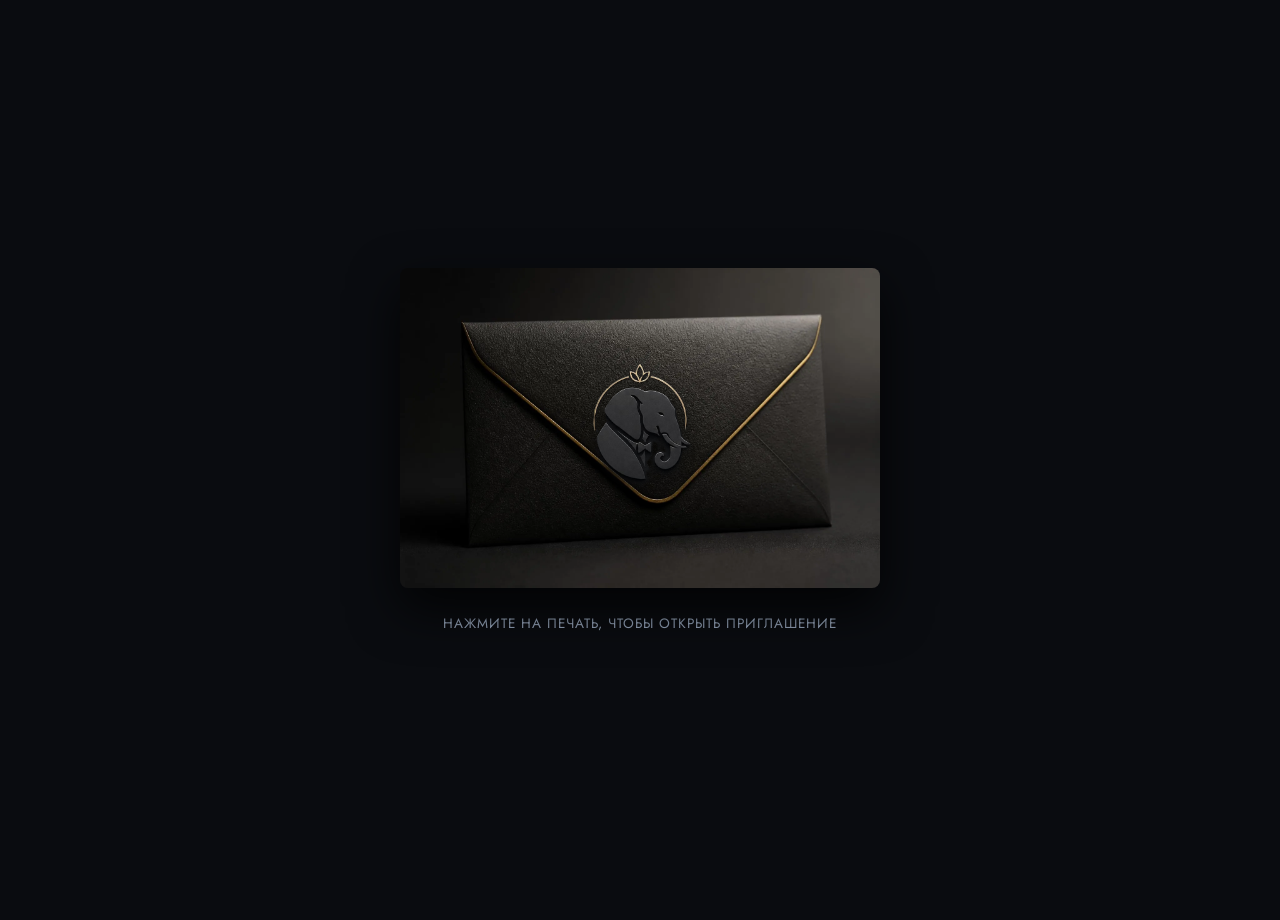
<file: index.html>
<!DOCTYPE html>
<html lang="ru">
<head>
    <meta charset="UTF-8">
    <meta name="viewport" content="width=device-width, initial-scale=1.0">
    <title>Довольный Слон | Интерактивные Приглашения & Шоу</title>
    
    <!-- Подключаем стили из корня -->
    <link rel="stylesheet" href="css/styles.css">
    
    <!-- Предзагрузка ключевых картинок для скорости -->
    <link rel="preload" href="assets/images/envelope-bg.webp" as="image">
    <link rel="preload" href="assets/images/seal-stamp.png" as="image">

    <!-- Шрифты -->
    <link rel="preconnect" href="https://fonts.googleapis.com">
    <link rel="preconnect" href="https://fonts.gstatic.com" crossorigin>
    <link href="https://fonts.googleapis.com/css2?family=Jost:wght@300;400;500;600&family=Prata&display=swap" rel="stylesheet">
</head>
<body>

    <!-- ЭКРАН 1: Приглашение (Конверт с печатью) -->
    <section id="welcome-screen" class="welcome-screen">
        <div class="envelope-wrapper">
            <img src="assets/images/envelope-bg.webp" alt="Конверт" class="envelope-bg">
            <button id="seal-button" class="seal-button" aria-label="Вскрыть печать">
                <img src="assets/images/seal-stamp.png" alt="Печать Довольный Слон" class="seal-stamp">
            </button>
        </div>
        <p class="welcome-hint">Нажмите на печать, чтобы открыть приглашение</p>
    </section>

    <!-- ЭКРАН 2: Главный хаб -->
    <main id="main-hub" class="main-hub hidden">
        
        <header class="site-header">
            <div class="logo">
                <img src="assets/images/seal-stamp.png" alt="Логотип" class="header-logo">
                <span class="brand-title">ДОВОЛЬНЫЙ СЛОН</span>
            </div>
            <nav class="nav-links">
                <a href="#invitations-catalog">Шаблоны</a>
                <a href="#showcase">Аудио-витрина</a>
                <a href="#about">О нас</a>
                <a href="#reviews">Отзывы</a>
                <a href="#how-it-works">Этапы работы</a>
                <a href="#contacts" class="btn-gold">Связаться</a>
            </nav>
        </header>

        <!-- ЕДИНАЯ ПАНЕЛЬ ГЛОБАЛЬНОГО ПЛЕЕРА -->
        <div id="global-player-bar" class="global-player-bar">
            <div class="player-info">
                <span class="playing-icon">🎵</span>
                <span id="player-track-title">Приветствие: Довольный Слон</span>
            </div>
            <div class="player-controls">
                <button id="global-toggle-btn" class="ctrl-btn">⏸ Пауза</button>
                <div class="volume-box">
                    <span class="vol-icon">🔊</span>
                    <input type="range" id="global-volume" min="0" max="1" step="0.05" value="0.8">
                </div>
            </div>
        </div>

        <!-- Герой-блок -->
        <section class="hero-section">
            <h1 class="hero-title">Интерактивные Приглашения & События</h1>
            <p class="hero-subtitle">Создаем стильные веб-приглашения с музыкой, таймингом и дресс-кодом для уникальных мероприятий</p>
        </section>

        <!-- РАЗДЕЛ: ПРЕИМУЩЕСТВА -->
        <section id="benefits" class="benefits-section">
            <h2 class="section-title">Магия Веб-Приглашений</h2>
            <p class="catalog-subtitle">Почему цифровой формат — это новый стандарт премиальных событий</p>
            
            <div class="benefits-grid">
                <div class="benefit-card">
                    <div class="benefit-icon">✨</div>
                    <h3>Wow-эффект</h3>
                    <p>Анимированная печать, любимая музыка и персональный дизайн погружают гостей в атмосферу еще до начала праздника.</p>
                </div>
                <div class="benefit-card">
                    <div class="benefit-icon">📱</div>
                    <h3>Мгновенная доставка</h3>
                    <p>Отправляйте приглашения в любой мессенджер в один клик. Никаких курьеров, логистики и потерянных конвертов.</p>
                </div>
                <div class="benefit-card">
                    <div class="benefit-icon">💌</div>
                    <h3>Умная RSVP-форма</h3>
                    <p>Удобный контроль списка гостей: точно знайте, кто придет, нужен ли трансфер и какие напитки предпочитают ваши близкие.</p>
                </div>
                <div class="benefit-card">
                    <div class="benefit-icon">🌱</div>
                    <h3>Всё под рукой</h3>
                    <p>Тайминг, палитра дресс-кода и геолокация всегда в смартфоне гостя. Современно, стильно и без вреда для экологии.</p>
                </div>
            </div>
        </section>

        <!-- РАЗДЕЛ: КАТАЛОГ ШАБЛОНОВ ПРИГЛАШЕНИЙ -->
        <section id="invitations-catalog" class="catalog-section">
            <h2 class="section-title">Образцы и Шаблоны Приглашений</h2>
            <p class="catalog-subtitle">Выберите категорию вашего торжества, чтобы найти подходящий формат</p>

            <div class="category-tabs">
                <button class="tab-btn active" data-category="all">Все образцы</button>
                <button class="tab-btn" data-category="wedding">💍 Свадьбы</button>
                <button class="tab-btn" data-category="anniversary">🥂 Юбилеи</button>
                <button class="tab-btn" data-category="genderparty">👶 Гендер-пати</button>
                <button class="tab-btn" data-category="birthday">🎂 Дни рождения</button>
                <button class="tab-btn" data-category="b2b">💼 B2B & Агентства</button>
                <button class="tab-btn" data-category="custom">🎭 Особые события</button>
            </div>

            <div class="catalog-grid">
                
                <div class="sample-card" data-cat="wedding">
                    <div class="sample-preview">
                        <span class="sample-badge">Свадьба</span>
                        <div class="preview-overlay">
                            <button class="open-demo-btn" data-demo="wedding">👁 Предпросмотр</button>
                        </div>
                    </div>
                    <h3>Свадьба</h3>
                    <p>Премиум-дизайн: тайминг дня, схема проезда, палитра дресс-кода и RSVP-форма подтверждения присутствия.</p>
                    <div class="card-footer">
                        <button class="btn-order open-demo-btn" data-demo="wedding">Подробнее</button>
                    </div>
                </div>

                <div class="sample-card" data-cat="anniversary">
                    <div class="sample-preview">
                        <span class="sample-badge">Юбилей</span>
                        <div class="preview-overlay">
                            <button class="open-demo-btn" data-demo="anniversary">👁 Предпросмотр</button>
                        </div>
                    </div>
                    <h3>Юбилей</h3>
                    <p>Статусный стиль: таймлайн важных дат, видео-приветствие именинника и форма сбора пожеланий.</p>
                    <div class="card-footer">
                        <button class="btn-order open-demo-btn" data-demo="anniversary">Подробнее</button>
                    </div>
                </div>

                <div class="sample-card" data-cat="genderparty">
                    <div class="sample-preview">
                        <span class="sample-badge">Gender Reveal</span>
                        <div class="preview-overlay">
                            <button class="open-demo-btn" data-demo="genderparty">👁 Предпросмотр</button>
                        </div>
                    </div>
                    <h3>Гендер-пати</h3>
                    <p>Интерактивное онлайн-голосование гостей (Мальчик/Девочка) с таймером и картой проведения.</p>
                    <div class="card-footer">
                        <button class="btn-order open-demo-btn" data-demo="genderparty">Подробнее</button>
                    </div>
                </div>

                <div class="sample-card" data-cat="birthday">
                    <div class="sample-preview">
                        <span class="sample-badge">День рождения</span>
                        <div class="preview-overlay">
                            <button class="open-demo-btn" data-demo="birthday">👁 Предпросмотр</button>
                        </div>
                    </div>
                    <h3>День рождения</h3>
                    <p>Яркий и динамичный формат: музыкальный плейлист от гостей, вишлист подарков и тайминг вечеринки.</p>
                    <div class="card-footer">
                        <button class="btn-order open-demo-btn" data-demo="birthday">Подробнее</button>
                    </div>
                </div>

                <div class="sample-card" data-cat="b2b">
                    <div class="sample-preview">
                        <span class="sample-badge">B2B & Корпоративы</span>
                        <div class="preview-overlay">
                            <button class="open-demo-btn" data-demo="b2b">👁 Предпросмотр</button>
                        </div>
                    </div>
                    <h3>B2B & Корпоративы</h3>
                    <p>Строгий бренд-стиль: программы спикеров, QR-коды участников, логистика и трансфер гостей.</p>
                    <div class="card-footer">
                        <button class="btn-order open-demo-btn" data-demo="b2b">Подробнее</button>
                    </div>
                </div>

                <div class="sample-card" data-cat="custom">
                    <div class="sample-preview">
                        <span class="sample-badge">Необычные события</span>
                        <div class="preview-overlay">
                            <button class="open-demo-btn" data-demo="custom">👁 Предпросмотр</button>
                        </div>
                    </div>
                    <h3>Особые события</h3>
                    <p>Разработка под ключ: уникальная механика, нестандартные анимации и авторское звуковое сопровождение.</p>
                    <div class="card-footer">
                        <button class="btn-order open-demo-btn" data-demo="custom">Подробнее</button>
                    </div>
                </div>
            </div>
        </section>

        <!-- Аудио-витрина -->
        <section id="showcase" class="showcase-section">
            <h2 class="section-title">Аудио-Атмосфера Приглашений</h2>
            <div class="audio-grid">
                
                <div class="audio-card">
                    <span class="card-badge">Свадьбы</span>
                    <h3>Романтическая баллада</h3>
                    <p>Глубокая эмоция, струнные и живой звук</p>
                    <button class="play-btn" data-track="assets/audio/demo-wedding.mp3">▶ Воспроизвести</button>
                </div>

                <div class="audio-card">
                    <span class="card-badge">Юбилеи</span>
                    <h3>Драйвовый Фанк & Диско</h3>
                    <p>Взрывной ритм для ярких танцев</p>
                    <button class="play-btn" data-track="assets/audio/demo-event.mp3">▶ Воспроизвести</button>
                </div>

                <div class="audio-card">
                    <span class="card-badge">B2B & Корпоративы</span>
                    <h3>Статусный Deep Lounge</h3>
                    <p>Премиальный саундтрек для презентаций</p>
                    <button class="play-btn" data-track="assets/audio/demo-b2b.mp3">▶ Воспроизвести</button>
                </div>

                <div class="audio-card">
                    <span class="card-badge">Гендер-пати</span>
                    <h3>Светлый Инди-Поп</h3>
                    <p>Трогательный момент раскрытия секретов</p>
                    <button class="play-btn" data-track="assets/audio/demo-genderparty.mp3">▶ Воспроизвести</button>
                </div>
            </div>
        </section>

        <!-- РАЗДЕЛ: О НАС -->
        <section id="about" class="about-section">
            <div class="about-container">
                <div class="about-text-content">
                    <h2 class="section-title">О нас: Задаем тон вашему событию</h2>
                    <p class="about-intro">
                        За каждым интерактивным приглашением проекта «Довольный Слон» стоит команда высокопрофессиональных дизайнеров. Мы мыслим креативно и создаем не просто веб-страницы, а эстетичное предвкушение праздника для ваших гостей. Для нас не существует шаблонных решений — только глубокий, индивидуальный подход к вашей истории.
                    </p>
                    
                    <div class="about-features">
                        <div class="about-feature-item">
                            <h4 class="feature-title"><span class="feature-icon">✨</span>Любой масштаб и формат</h4>
                            <p>От трогательных семейных крестин до грандиозных свадеб и статусных корпоративов. Мы продумываем концепт, визуальный стиль и функционал сайта так, чтобы они идеально соответствовали размеру, логистике и настроению именно вашего мероприятия.</p>
                        </div>
                        
                        <div class="about-feature-item">
                            <h4 class="feature-title"><span class="feature-icon">🤝</span>Доверие профессионалов индустрии</h4>
                            <p>Мы активно сотрудничаем с ведущими ивент-агентствами и топовыми организаторами. Выбор профессионалов подчеркивает наш высокий класс, безупречное качество исполнения и комфорт в работе. Мы понимаем задачи организаторов с полуслова.</p>
                        </div>
                        
                        <div class="about-feature-item">
                            <h4 class="feature-title"><span class="feature-icon">💎</span>Искусство в деталях</h4>
                            <p>Каждое наше приглашение — это гармония стильного дизайна, продуманной механики (умные RSVP-формы, тайминги) и индивидуального подхода, которая делает подготовку к празднику легкой и статусной.</p>
                        </div>
                    </div>
                </div>
            </div>
        </section>

        <!-- РАЗДЕЛ: ОТЗЫВЫ -->
        <section id="reviews" class="reviews-section">
            <h2 class="section-title">Что говорят наши клиенты</h2>
            <p class="catalog-subtitle">Эмоции тех, кто уже доверил нам начало своего праздника</p>
            
            <div class="reviews-grid">
                <div class="review-card">
                    <div class="quote-icon">“</div>
                    <p class="review-text">Мы в абсолютном восторге! Гости начали писать нам с восхищением буквально через минуту после получения ссылки. Анимация конверта, наша знаковая песня на фоне... это просто магия. А встроенная RSVP-форма сэкономила нам кучу нервов при подсчете гостей!</p>
                    <div class="review-author">
                        <h4>Анна и Максим</h4>
                        <span>Молодожены</span>
                    </div>
                </div>

                <div class="review-card">
                    <div class="quote-icon">“</div>
                    <p class="review-text">Заказывали приглашение на крестины нашей доченьки. Получилось невероятно нежно, трогательно и эстетично. Очень удобно, что все родственники сразу увидели точную геометку храма, время сбора и дресс-код в светлых тонах.</p>
                    <div class="review-author">
                        <h4>Семья Волковых</h4>
                        <span>Таинство Крещения</span>
                    </div>
                </div>

                <div class="review-card">
                    <div class="quote-icon">“</div>
                    <p class="review-text">Праздновал 50-летие. Ребята сделали очень солидный, статусный дизайн, учли все мои пожелания. Друзья оценили, сказали, что такого уровня приглашений еще не получали. Спасибо за работу со вкусом!</p>
                    <div class="review-author">
                        <h4>Сергей Николаевич</h4>
                        <span>Юбиляр</span>
                    </div>
                </div>

                <div class="review-card">
                    <div class="quote-icon">“</div>
                    <p class="review-text">Как ведущий, я знаю, что праздник начинается задолго до банкета. Для нашего интерактивного шоу «Кавказское застолье» с артистами и авторской кухней ваши приглашения стали идеальным решением! Колоритный дизайн сразу задал нужный градус гостям, а мне было невероятно удобно получить готовую статистику по ответам для интерактивов.</p>
                    <div class="review-author">
                        <h4>Серго</h4>
                        <span>Ведущий-тамада</span>
                    </div>
                </div>

                <div class="review-card highlight-review">
                    <div class="quote-icon">“</div>
                    <p class="review-text">Сотрудничаем с проектом «Довольный Слон» уже не на одном мероприятии. Безупречный вкус, четкое соблюдение дедлайнов и умение с полуслова понимать концепцию праздника. Наши VIP-клиенты всегда остаются под большим впечатлением от цифрового сервиса.</p>
                    <div class="review-author">
                        <h4>«Сочи Арт»</h4>
                        <span>Ивент-агентство креативных праздников</span>
                    </div>
                </div>
            </div>
        </section>

        <!-- РАЗДЕЛ: КАК МЫ РАБОТАЕМ (ЭТАПЫ И УСЛОВИЯ) -->
        <section id="how-it-works" class="how-it-works-section">
            <h2 class="section-title">Как мы работаем</h2>
            <p class="catalog-subtitle">От идеи до готового приглашения: прозрачный процесс и комфортное взаимодействие</p>
            
            <div class="steps-grid">
                <div class="step-card">
                    <div class="step-number">1</div>
                    <h3>Бриф и концепция</h3>
                    <p>Вы связываетесь с нами, мы обсуждаем формат события, масштаб и ваши пожелания. Выбираем дизайн из каталога или продумываем концепт с нуля.</p>
                </div>
                <div class="step-card">
                    <div class="step-number">2</div>
                    <h3>Сбор материалов</h3>
                    <p>Вы заполняете анкету (имена, тайминг, локация, дресс-код). Вносится предоплата 50%, и мы приступаем к магии.</p>
                </div>
                <div class="step-card">
                    <div class="step-number">3</div>
                    <h3>Разработка и тест</h3>
                    <p>Мы собираем приглашение, настраиваем анимацию и звук. Вы получаете закрытую тестовую ссылку, чтобы проверить детали и внести правки.</p>
                </div>
                <div class="step-card">
                    <div class="step-number">4</div>
                    <h3>Релиз и сбор ответов</h3>
                    <p>После утверждения и доплаты вы получаете итоговую ссылку. Отправляйте её гостям! Все ответы будут автоматически собираться в таблицу.</p>
                </div>
            </div>

            <div class="terms-box">
                <h3 class="terms-title">Прозрачные условия:</h3>
                <ul class="terms-list">
                    <li><span class="terms-icon">⏱️</span> <strong>Сроки:</strong> Адаптация готового шаблона — от 2 до 4 дней. Эксклюзивный дизайн — от 7 до 14 дней.</li>
                    <li><span class="terms-icon">✏️</span> <strong>Правки:</strong> Мы хотим, чтобы всё было идеально. В стоимость включены до 3-х итераций бесплатных правок.</li>
                    <li><span class="terms-icon">🌐</span> <strong>Хостинг:</strong> Ваше приглашение будет бесперебойно работать за месяц до торжества и еще неделю после него.</li>
                </ul>
            </div>
        </section>

        <!-- РАЗДЕЛ: КОНТАКТЫ -->
        <section id="contacts" class="contacts-section">
            <div class="contacts-container">
                
                <!-- Левая часть: Мессенджеры -->
                <div class="contacts-left">
                    <h2 class="section-title" style="text-align: left; margin-bottom: 20px;">Начнем создавать магию?</h2>
                    <p class="contacts-desc">
                        Оставьте заявку, и мы свяжемся с вами в течение часа, чтобы обсудить все детали. Или напишите нам напрямую в удобный для вас мессенджер:
                    </p>
                    <div class="messenger-buttons">
                        <a href="https://t.me/your_telegram" target="_blank" class="btn-messenger telegram-btn">
                            <span class="icon">✈️</span> Telegram: +7 999 888 77 65
                        </a>
                        <a href="https://wa.me/79998887765" target="_blank" class="btn-messenger whatsapp-btn">
                            <span class="icon">💬</span> WhatsApp: +7 999 888 77 65
                        </a>
                        <a href="tel:+79998887760" class="btn-messenger support-btn" style="background: rgba(255, 255, 255, 0.05); border: 1px solid rgba(212, 175, 55, 0.3); margin-top: 10px;">
                            <span class="icon">📞</span> Тех-поддержка: +7 999 888 77 60
                        </a>
                    </div>
                </div>

                <!-- Правая часть: Форма заявки -->
                <div class="contacts-right">
                    <!-- Атрибут data-netlify="true" обязателен для сбора заявок -->
                    <form name="contact" method="POST" data-netlify="true" class="contact-form">
                        <div class="form-group">
                            <label>Ваше Имя</label>
                            <input type="text" name="name" required placeholder="Например, Александр">
                        </div>
                        <div class="form-group">
                            <label>Телефон / Telegram / Mail</label>
                            <input type="text" name="contact-info" required placeholder="Как с вами связаться?">
                        </div>
                        <div class="form-group">
                            <label>О вашем событии</label>
                            <textarea name="message" rows="4" placeholder="Например: Планируем свадьбу в августе, понравилось демо Gold..."></textarea>
                        </div>
                        <button type="submit" class="btn-submit-form">Обсудить проект</button>
                    </form>
                </div>

            </div>
        </section>

    </main>

    <!-- ПОДВАЛ (FOOTER) -->
    <footer class="site-footer">
        <div class="footer-content">
            <p>&copy; 2026 Довольный Слон. Все права защищены.</p>
            <p><a href="#">Политика конфиденциальности</a></p>
        </div>
    </footer>

    <!-- МОДАЛЬНОЕ ОКНО ПРЕДПРОСМОТРА И ГАЛЕРЕИ -->
    <div id="demo-modal" class="modal-overlay hidden-modal">
        <div class="modal-content">
            <button id="close-modal-btn" class="close-btn" aria-label="Закрыть">&times;</button>
            
            <div class="modal-body">
                <span id="modal-badge" class="sample-badge">Свадьба</span>
                <h2 id="modal-title">Свадьба</h2>
                <p id="modal-description">Описание шаблона...</p>

                <div class="modal-gallery">
                    <h4>Фото-примеры интерфейса:</h4>
                    <div class="gallery-grid" id="modal-gallery-grid">
                        <!-- Сюда скрипт подставляет картинки -->
                    </div>
                </div>

                <div class="modal-features">
                    <h4>Что входит в приглашение:</h4>
                    <ul id="modal-features-list">
                        <!-- Список опций -->
                    </ul>
                </div>

                <div class="modal-actions">
                    <a id="modal-demo-link" href="#" target="_blank" class="btn-gold">👁 Открыть Живое Демо</a>
                    <a id="modal-order-btn" href="https://t.me/your_telegram" target="_blank" class="btn-order-modal">💬 Заказать в Telegram</a>
                </div>
            </div>
        </div>
    </div>

    <audio id="audio-player" preload="none"></audio>
    <script src="script.js"></script>
</body>
</html>
</file>
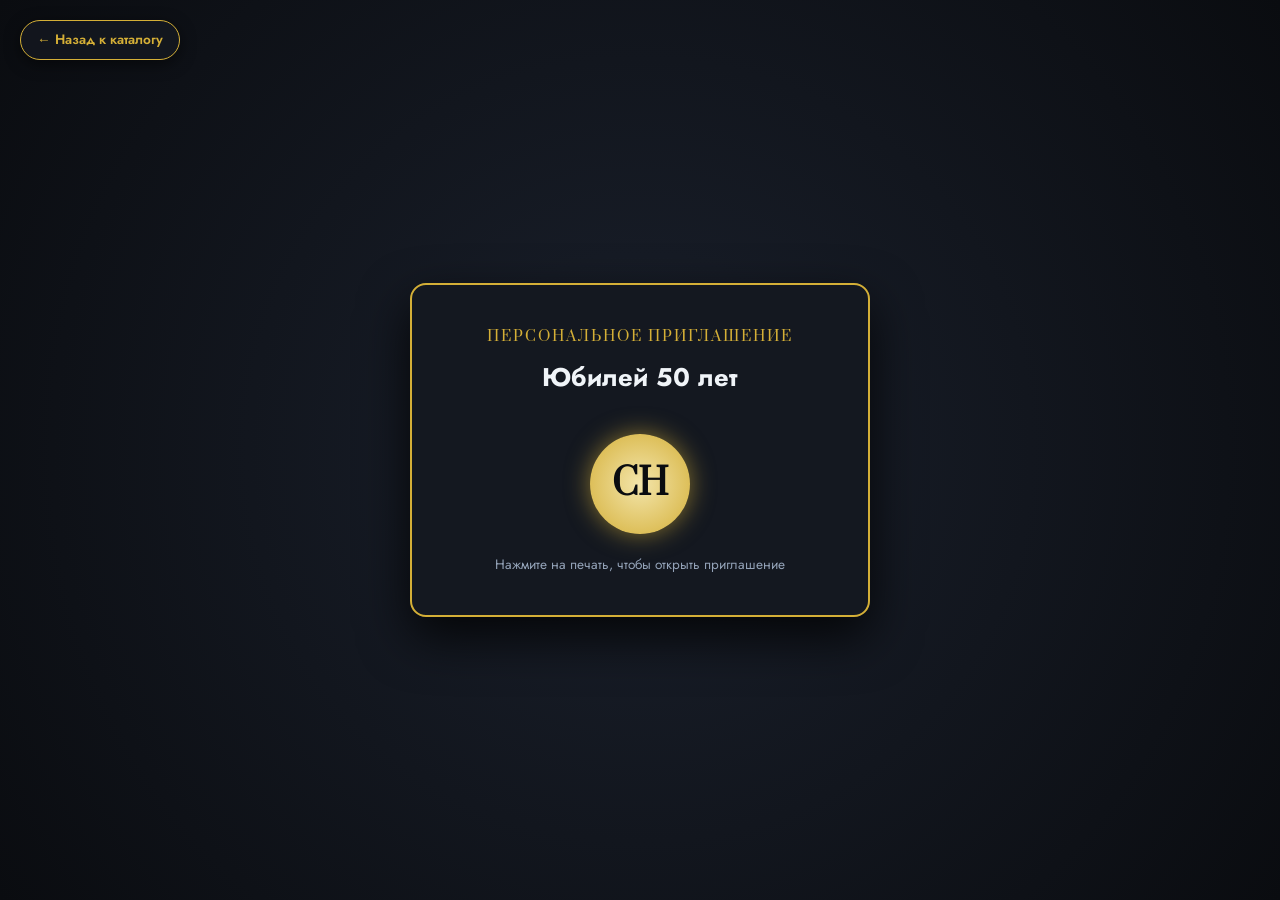
<file: anniversary-demo.html>
<!DOCTYPE html>
<html lang="ru">
<head>
    <meta charset="UTF-8">
    <meta name="viewport" content="width=device-width, initial-scale=1.0">
    <title>Юбилей 50 лет | Сергей Николаевич Ткачев</title>
    
    <!-- Новые эксклюзивные шрифты -->
    <link rel="preconnect" href="https://fonts.googleapis.com">
    <link rel="preconnect" href="https://fonts.gstatic.com" crossorigin>
    <link href="https://fonts.googleapis.com/css2?family=Jost:wght@300;400;500;600&family=Prata&display=swap" rel="stylesheet">
    
    <style>
        :root {
            --bg-dark: #0a0c10;
            --card-bg: #141820;
            --gold: #d4af37;
            --gold-light: #f3e5ab;
            --text-main: #f0f4f8;
            --text-muted: #94a3b8;
            
            /* Новые шрифты */
            --font-title: 'Prata', serif;
            --font-body: 'Jost', sans-serif;
        }

        * {
            box-sizing: border-box;
            margin: 0;
            padding: 0;
        }

        body {
            background-color: var(--bg-dark);
            color: var(--text-main);
            font-family: var(--font-body);
            line-height: 1.6;
            overflow-x: hidden;
        }

        /* КНОПКА ВОЗВРАТА */
        .back-nav {
            position: fixed;
            top: 20px;
            left: 20px;
            z-index: 2000;
        }

        .btn-back {
            display: inline-flex;
            align-items: center;
            gap: 8px;
            background: rgba(20, 24, 32, 0.85);
            border: 1px solid var(--gold);
            color: var(--gold);
            padding: 8px 16px;
            border-radius: 20px;
            text-decoration: none;
            font-size: 0.85rem;
            font-weight: 600;
            backdrop-filter: blur(8px);
            box-shadow: 0 4px 15px rgba(0, 0, 0, 0.5);
            transition: all 0.3s ease;
        }

        .btn-back:hover {
            background: var(--gold);
            color: var(--bg-dark);
            transform: translateX(-3px);
        }

        /* WELCOME SCREEN */
        .welcome-screen {
            position: fixed;
            top: 0;
            left: 0;
            width: 100vw;
            height: 100vh;
            background: radial-gradient(circle at center, #1a202c 0%, #0a0c10 100%);
            display: flex;
            flex-direction: column;
            justify-content: center;
            align-items: center;
            z-index: 1000;
            transition: opacity 0.8s ease, visibility 0.8s ease;
        }

        .envelope-wrapper {
            position: relative;
            width: 90%;
            max-width: 460px;
            text-align: center;
        }

        .envelope-card {
            background: var(--card-bg);
            border: 2px solid var(--gold);
            border-radius: 16px;
            padding: 40px 25px;
            box-shadow: 0 20px 50px rgba(0, 0, 0, 0.8);
            position: relative;
        }

        .seal-btn {
            background: none;
            border: none;
            cursor: pointer;
            margin: 20px 0;
            outline: none;
        }

        .seal-img {
            width: 100px;
            height: 100px;
            background: radial-gradient(circle, var(--gold-light) 0%, var(--gold) 100%);
            border-radius: 50%;
            display: flex;
            align-items: center;
            justify-content: center;
            font-family: var(--font-title);
            font-size: 2.2rem;
            font-weight: 700;
            color: var(--bg-dark);
            box-shadow: 0 0 25px rgba(212, 175, 55, 0.6);
            margin: 0 auto;
            transition: transform 0.3s ease;
        }

        .seal-btn:hover .seal-img {
            transform: scale(1.08) rotate(5deg);
        }

        .envelope-subtitle {
            font-family: var(--font-title);
            color: var(--gold);
            letter-spacing: 2px;
            text-transform: uppercase;
            font-size: 0.9rem;
            margin-bottom: 10px;
        }

        .envelope-title {
            font-size: 1.6rem;
            margin-bottom: 15px;
        }

        .envelope-hint {
            color: var(--text-muted);
            font-size: 0.85rem;
        }

        /* MAIN CONTENT */
        .main-content {
            opacity: 1;
            transition: opacity 0.8s ease;
            max-width: 900px;
            margin: 0 auto;
            padding: 60px 20px 80px;
        }

        .hidden {
            display: none;
            opacity: 0;
        }

        .hero {
            text-align: center;
            padding: 40px 20px;
            border-bottom: 1px solid rgba(212, 175, 55, 0.2);
        }

        .badge {
            display: inline-block;
            background: rgba(212, 175, 55, 0.15);
            border: 1px solid var(--gold);
            color: var(--gold);
            padding: 6px 18px;
            border-radius: 20px;
            font-size: 0.85rem;
            letter-spacing: 2px;
            text-transform: uppercase;
            margin-bottom: 20px;
        }

        .hero-title {
            font-family: var(--font-title);
            font-size: 2.6rem;
            color: var(--gold);
            margin-bottom: 15px;
            line-height: 1.2;
        }

        .hero-date {
            font-size: 1.2rem;
            color: var(--text-main);
            letter-spacing: 1px;
            margin-bottom: 10px;
        }

        .hero-location {
            color: var(--text-muted);
            font-size: 0.95rem;
        }

        .section-block {
            margin: 50px 0;
            background: var(--card-bg);
            border: 1px solid rgba(212, 175, 55, 0.2);
            border-radius: 16px;
            padding: 35px 25px;
        }

        .section-heading {
            font-family: var(--font-title);
            color: var(--gold);
            font-size: 1.6rem;
            text-align: center;
            margin-bottom: 25px;
            position: relative;
        }

        .section-heading::after {
            content: '';
            display: block;
            width: 50px;
            height: 2px;
            background: var(--gold);
            margin: 10px auto 0;
        }

        .bio-text {
            font-size: 1rem;
            color: var(--text-main);
            text-align: center;
            max-width: 700px;
            margin: 0 auto 25px;
        }

        .interests-grid {
            display: grid;
            grid-template-columns: repeat(auto-fit, minmax(200px, 1fr));
            gap: 15px;
            margin-top: 25px;
        }

        .interest-card {
            background: rgba(255, 255, 255, 0.03);
            border: 1px solid rgba(212, 175, 55, 0.15);
            border-radius: 10px;
            padding: 20px;
            text-align: center;
        }

        .interest-icon {
            font-size: 1.8rem;
            margin-bottom: 8px;
        }

        .interest-title {
            color: var(--gold);
            font-size: 0.95rem;
            font-weight: 600;
        }

        .timeline {
            display: flex;
            flex-direction: column;
            gap: 20px;
            max-width: 600px;
            margin: 0 auto;
        }

        .timeline-item {
            display: flex;
            align-items: center;
            gap: 20px;
            background: rgba(255, 255, 255, 0.02);
            padding: 15px 20px;
            border-radius: 10px;
            border-left: 3px solid var(--gold);
        }

        .time {
            font-family: var(--font-title);
            color: var(--gold);
            font-size: 1.2rem;
            font-weight: 700;
            min-width: 70px;
        }

        .event-details h4 {
            font-size: 1rem;
            margin-bottom: 2px;
        }

        .event-details p {
            font-size: 0.85rem;
            color: var(--text-muted);
        }

        .venue-card {
            text-align: center;
        }

        .venue-name {
            font-size: 1.3rem;
            color: var(--gold);
            margin-bottom: 8px;
        }

        .venue-address {
            color: var(--text-muted);
            margin-bottom: 20px;
        }

        .rsvp-form {
            display: flex;
            flex-direction: column;
            gap: 15px;
            max-width: 500px;
            margin: 0 auto;
        }

        .form-group {
            display: flex;
            flex-direction: column;
            gap: 6px;
            text-align: left;
        }

        .form-group label {
            font-size: 0.85rem;
            color: var(--gold);
        }

        .form-group input, .form-group select {
            background: rgba(255, 255, 255, 0.05);
            border: 1px solid rgba(212, 175, 55, 0.3);
            border-radius: 8px;
            padding: 12px;
            color: #fff;
            font-family: var(--font-body);
            outline: none;
        }

        .btn-submit {
            background: var(--gold);
            color: var(--bg-dark);
            border: none;
            padding: 14px;
            border-radius: 25px;
            font-weight: 700;
            font-size: 1rem;
            cursor: pointer;
            margin-top: 10px;
            font-family: var(--font-body);
        }

        .footer {
            text-align: center;
            color: var(--text-muted);
            font-size: 0.8rem;
            margin-top: 40px;
        }
    </style>
</head>
<body>

    <!-- ФИКСИРОВАННАЯ КНОПКА ВОЗВРАТА С ПРЯМОЙ ССЫЛКОЙ В КАТАЛОГ -->
    <div class="back-nav">
        <a href="index.html?from_demo=true#invitations-catalog" class="btn-back">← Назад к каталогу</a>
    </div>

    <!-- WELCOME ENVELOPE -->
    <div id="welcome-screen" class="welcome-screen">
        <div class="envelope-wrapper">
            <div class="envelope-card">
                <p class="envelope-subtitle">Персональное Приглашение</p>
                <h1 class="envelope-title">Юбилей 50 лет</h1>
                <button id="open-seal-btn" class="seal-btn">
                    <div class="seal-img">СН</div>
                </button>
                <p class="envelope-hint">Нажмите на печать, чтобы открыть приглашение</p>
            </div>
        </div>
    </div>

    <!-- MAIN INVITATION -->
    <main id="main-content" class="main-content hidden">
        <header class="hero">
            <span class="badge">Юбилей • 50 Лет</span>
            <h1 class="hero-title">Сергей Николаевич<br>Ткачев</h1>
            <p class="hero-date">📅 15 Октября | Сочи</p>
            <p class="hero-location">Ресторан «Танцы в горах», Гора Ахун</p>
        </header>

        <section class="section-block">
            <h2 class="section-heading">Дорогие друзья и близкие!</h2>
            <p class="bio-text">Приглашаю вас разделить со мной и моей семьей важную жизненную веху — мой 50-летний юбилей! Полвека за плечами: любимое дело инженера-строителя, крепкая семья и лучшая поддержка — жена Елизавета Петровна, сыновья Артем и Никита, и дочь Анна.</p>
            <div class="interests-grid">
                <div class="interest-card"><div class="interest-icon">🏗️</div><div class="interest-title">Инженер-строитель</div></div>
                <div class="interest-card"><div class="interest-icon">🎿</div><div class="interest-title">Горные лыжи</div></div>
                <div class="interest-card"><div class="interest-icon">🎣</div><div class="interest-title">Зимняя рыбалка</div></div>
                <div class="interest-card"><div class="interest-icon">🎶</div><div class="interest-title">Песни «Любэ»</div></div>
            </div>
        </section>

        <section class="section-block">
            <h2 class="section-heading">Программа Вечера</h2>
            <div class="timeline">
                <div class="timeline-item"><div class="time">16:30</div><div class="event-details"><h4>Сбор гостей & Welcome</h4><p>Приветственные напитки на панораме Ахуна</p></div></div>
                <div class="timeline-item"><div class="time">17:30</div><div class="event-details"><h4>Торжественный Банкет</h4><p>Поздравления и кавказское гостеприимство</p></div></div>
                <div class="timeline-item"><div class="time">19:30</div><div class="event-details"><h4>Музыкальный блок</h4><p>Любимые хиты группы «Любэ» и танцы</p></div></div>
                <div class="timeline-item"><div class="time">21:30</div><div class="event-details"><h4>Праздничный Торт & Салют</h4><p>Кульминация вечера</p></div></div>
            </div>
        </section>

        <section class="section-block venue-card">
            <h2 class="section-heading">Место Торжества</h2>
            <h3 class="venue-name">Ресторан «Танцы в горах»</h3>
            <p class="venue-address">📍 г. Сочи, Гора Ахун, смотровая плато</p>
        </section>

        <section class="section-block">
            <h2 class="section-heading">Подтверждение Присутствия</h2>
            <form class="rsvp-form" onsubmit="event.preventDefault(); alert('Спасибо! Ваш ответ принят.');">
                <div class="form-group"><label>Ваше имя и фамилия</label><input type="text" required></div>
                <div class="form-group"><label>Планируете ли быть?</label><select><option>С удовольствием приду (-ем)</option><option>К сожалению, не смогу</option></select></div>
                <button type="submit" class="btn-submit">Отправить Подтверждение</button>
            </form>
        </section>
    </main>

    <script>
        document.addEventListener('DOMContentLoaded', () => {
            const welcomeScreen = document.getElementById('welcome-screen');
            const openBtn = document.getElementById('open-seal-btn');
            const mainContent = document.getElementById('main-content');

            openBtn.addEventListener('click', () => {
                welcomeScreen.style.opacity = '0';
                setTimeout(() => { 
                    welcomeScreen.style.display = 'none'; 
                    mainContent.classList.remove('hidden'); 
                }, 800);
            });
        });
    </script>
</body>
</html>
</file>
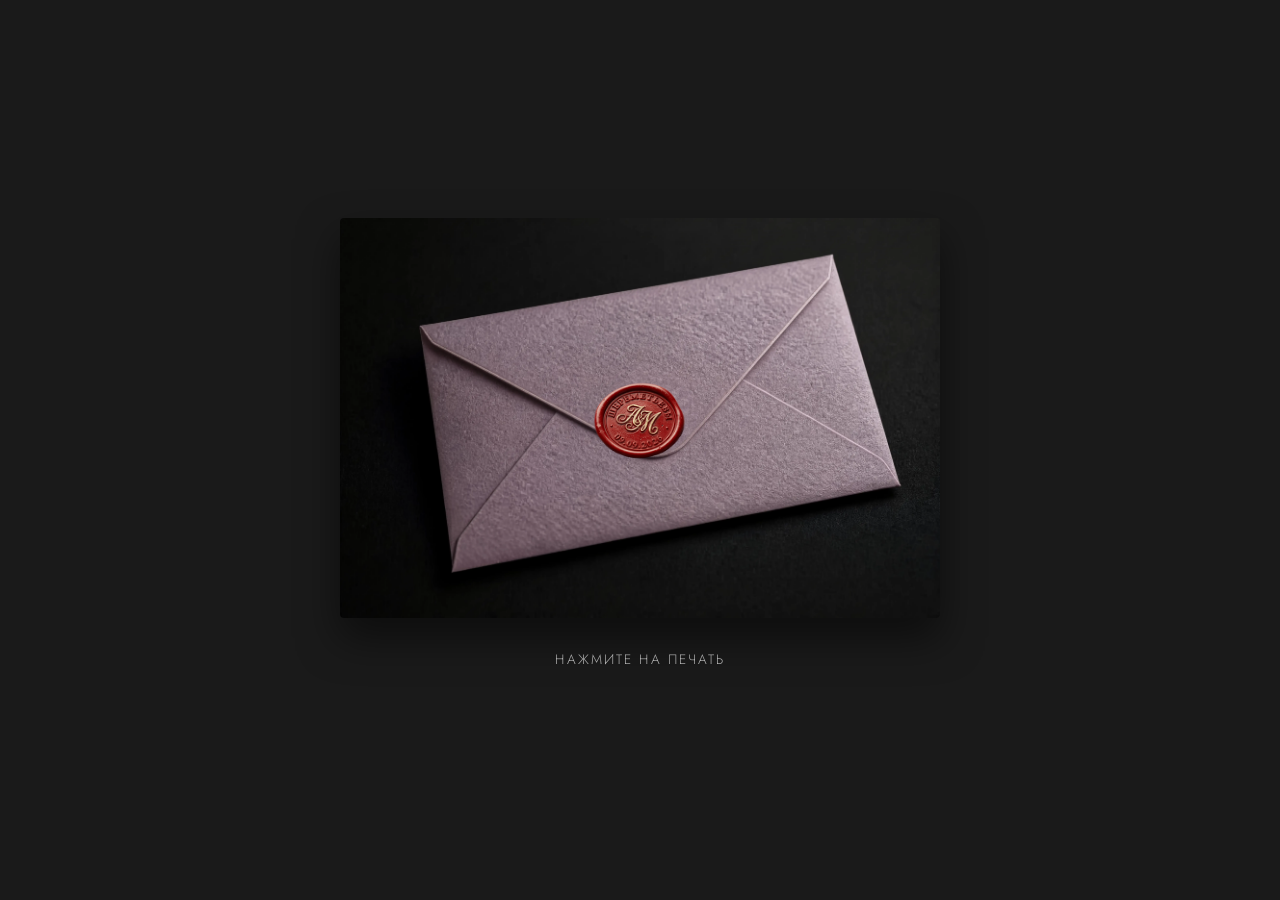
<file: wedding-demo.html>
<!DOCTYPE html>
<html lang="ru">
<head>
    <meta charset="UTF-8">
    <meta name="viewport" content="width=device-width, initial-scale=1.0">
    <title>Анна & Максим | Приглашение на свадьбу</title>
    
    <!-- Шрифты -->
    <link rel="preconnect" href="https://fonts.googleapis.com">
    <link rel="preconnect" href="https://fonts.gstatic.com" crossorigin>
    <link href="https://fonts.googleapis.com/css2?family=Jost:wght@300;400;500;600&family=Prata&display=swap" rel="stylesheet">
    
    <style>
        /* Базовые стили для шаблона свадьбы */
        :root {
            --wedding-bg: #F9F8F6;
            --wedding-text: #4A4A4A;
            --wedding-accent: #B5A8B9; /* Лавандовый */
            --wedding-gold: #C5A880;
        }
        
        * { box-sizing: border-box; }
        
        body { 
            margin: 0; 
            font-family: 'Jost', sans-serif; 
            background: var(--wedding-bg); 
            color: var(--wedding-text); 
            overflow-x: hidden;
        }
        
        h1, h2, h3 { 
            font-family: 'Prata', serif; 
            font-weight: normal; 
        }
        
        .hidden { display: none !important; }
        
        /* Экран 1: Конверт */
        .wedding-welcome { 
            height: 100vh; 
            display: flex; 
            flex-direction: column; 
            align-items: center; 
            justify-content: center; 
            background: #1A1A1A; 
            position: relative; 
            z-index: 100; 
            transition: opacity 1s ease; 
        }
        
        .wedding-envelope { 
            position: relative; 
            max-width: 600px; 
            width: 90%; 
            cursor: pointer; 
        }
        
        .wedding-envelope img.env-bg { 
            width: 100%; 
            height: auto; 
            border-radius: 4px; 
            box-shadow: 0 20px 40px rgba(0,0,0,0.5); 
        }
        
        .wedding-envelope img.seal { 
            position: absolute; 
            top: 50%; 
            left: 50%; 
            transform: translate(-50%, -50%); 
            width: 25%; 
            transition: transform 0.3s ease; 
        }
        
        .wedding-envelope:hover img.seal { 
            transform: translate(-50%, -50%) scale(1.05); 
        }
        
        /* Экран 2: Главный (Hero) */
        .wedding-hero { 
            height: 100vh; 
            background: url('assets/images/wedding/wedding-hero.webp') center/cover no-repeat; 
            background-color: #B5A8B9; /* Заглушка */
            position: relative; 
            display: flex; 
            flex-direction: column; 
            align-items: center; 
            justify-content: center; 
            text-align: center; 
            color: #fff; 
        }
        
        .wedding-hero::before { 
            content: ''; 
            position: absolute; 
            top: 0; left: 0; right: 0; bottom: 0; 
            background: rgba(0,0,0,0.2); 
        }
        
        .hero-content { 
            position: relative; 
            z-index: 2; 
            padding: 20px; 
        }
        
        .hero-names { 
            font-size: 4rem; 
            margin: 0; 
            text-shadow: 0 4px 15px rgba(0,0,0,0.3); 
        }
        
        .hero-date { 
            font-size: 1.5rem; 
            letter-spacing: 2px; 
            margin-top: 10px; 
            text-shadow: 0 2px 5px rgba(0,0,0,0.3);
        }
        
        /* Таймер */
        .timer { 
            display: flex; 
            gap: 15px; 
            margin-top: 50px; 
            justify-content: center; 
            flex-wrap: wrap;
        }
        
        .timer-item { 
            display: flex; 
            flex-direction: column; 
            background: rgba(255,255,255,0.15); 
            backdrop-filter: blur(8px); 
            padding: 15px 20px; 
            border-radius: 8px; 
            border: 1px solid rgba(255,255,255,0.3); 
            min-width: 80px;
        }
        
        .timer-item span:first-child { 
            font-size: 2.2rem; 
            font-family: 'Prata', serif; 
        }
        
        .timer-item span:last-child { 
            font-size: 0.75rem; 
            text-transform: uppercase; 
            letter-spacing: 1px; 
            margin-top: 5px;
        }

        /* Общие секции */
        .wedding-section { 
            padding: 80px 20px; 
            max-width: 800px; 
            margin: 0 auto; 
            text-align: center; 
        }
        
        .section-title { 
            font-size: 2.5rem; 
            color: var(--wedding-gold); 
            margin-bottom: 30px; 
        }
        
        .wedding-text { 
            font-size: 1.1rem; 
            line-height: 1.8; 
            margin-bottom: 20px; 
        }
        
        .card-block {
            background: #fff; 
            border-radius: 16px; 
            box-shadow: 0 10px 40px rgba(0,0,0,0.04);
            padding: 50px 30px;
            margin: 40px auto;
            max-width: 800px;
        }

        /* Тайминг (Линия времени) */
        .timeline { 
            text-align: left; 
            max-width: 500px; 
            margin: 0 auto; 
            position: relative; 
            border-left: 2px solid var(--wedding-accent); 
            padding-left: 30px; 
        }
        
        .timeline-item { 
            margin-bottom: 35px; 
            position: relative; 
        }
        
        .timeline-item:last-child {
            margin-bottom: 0;
        }
        
        .timeline-item::before { 
            content: ''; 
            position: absolute; 
            left: -37px; 
            top: 5px; 
            width: 12px; 
            height: 12px; 
            border-radius: 50%; 
            background: var(--wedding-gold); 
            border: 3px solid #fff; 
        }
        
        .time { 
            font-family: 'Prata', serif; 
            font-size: 1.5rem; 
            color: var(--wedding-gold); 
        }
        
        .event-title { 
            font-size: 1.2rem; 
            margin: 5px 0; 
            font-weight: 500; 
        }
        
        .event-desc { 
            font-style: italic; 
            color: #777; 
            font-size: 0.95rem; 
            line-height: 1.5;
        }

        /* Дресс-код (Палитра) */
        .palette { 
            display: flex; 
            justify-content: center; 
            gap: 15px; 
            margin-top: 30px; 
            flex-wrap: wrap;
        }
        
        .color-circle { 
            width: 55px; 
            height: 55px; 
            border-radius: 50%; 
            box-shadow: 0 4px 10px rgba(0,0,0,0.1); 
        }

        /* Форма RSVP */
        .rsvp-form { 
            text-align: left; 
        }
        
        .form-group { 
            margin-bottom: 25px; 
            display: flex; 
            flex-direction: column; 
        }
        
        .form-group label { 
            margin-bottom: 10px; 
            font-weight: 500; 
            color: var(--wedding-gold);
        }
        
        .form-group input[type="text"], 
        .form-group select { 
            padding: 15px; 
            border: 1px solid #ddd; 
            border-radius: 8px; 
            font-family: inherit; 
            font-size: 1rem;
            background: #FAFAFA;
            transition: border-color 0.3s;
        }
        
        .form-group input[type="text"]:focus,
        .form-group select:focus {
            outline: none;
            border-color: var(--wedding-gold);
        }
        
        .checkbox-group { 
            display: flex; 
            flex-direction: column; 
            gap: 12px; 
        }
        
        .checkbox-group label {
            color: var(--wedding-text);
            font-weight: 400;
            display: flex;
            align-items: center;
            gap: 10px;
            cursor: pointer;
        }
        
        .btn-submit { 
            background: var(--wedding-gold); 
            color: #fff; 
            border: none; 
            padding: 18px 30px; 
            border-radius: 8px; 
            font-size: 1.1rem; 
            font-weight: 500;
            cursor: pointer; 
            width: 100%; 
            margin-top: 15px; 
            transition: background 0.3s ease; 
        }
        
        .btn-submit:hover { 
            background: #b0956f; 
        }

        /* Адаптив для мобильных */
        @media (max-width: 600px) {
            .hero-names { font-size: 3rem; }
            .section-title { font-size: 2rem; }
            .timer-item { min-width: 65px; padding: 10px; }
            .timer-item span:first-child { font-size: 1.6rem; }
            .card-block { padding: 40px 20px; }
        }
    </style>
</head>
<body>

    <!-- ЭКРАН 1: КОНВЕРТ И ПЕЧАТЬ -->
    <section id="welcome-screen" class="wedding-welcome">
        <div class="wedding-envelope" id="open-envelope">
            <img src="assets/images/wedding/wedding-envelope.webp" alt="Конверт" class="env-bg">
            <img src="assets/images/wedding/wedding-seal.png" alt="Печать" class="seal">
        </div>
        <p style="color: rgba(255,255,255,0.7); margin-top: 25px; font-weight: 300; letter-spacing: 2px; text-transform: uppercase; font-size: 0.85rem;">Нажмите на печать</p>
    </section>

    <!-- ОСНОВНОЙ КОНТЕНТ (Скрыт до клика) -->
    <main id="main-content" class="hidden">
        
        <!-- ЭКРАН 2: HERO И ТАЙМЕР -->
        <section class="wedding-hero">
            <div class="hero-content">
                <p style="text-transform: uppercase; letter-spacing: 4px; margin-bottom: 15px; font-size: 0.9rem;">Разделите с нами этот день</p>
                <h1 class="hero-names">Анна & Максим</h1>
                <p class="hero-date">09.09.2026</p>
                
                <div class="timer">
                    <div class="timer-item"><span id="days">145</span><span>Дней</span></div>
                    <div class="timer-item"><span id="hours">12</span><span>Часов</span></div>
                    <div class="timer-item"><span id="minutes">34</span><span>Минут</span></div>
                    <div class="timer-item"><span id="seconds">50</span><span>Секунд</span></div>
                </div>
            </div>
            
            <div style="position: absolute; bottom: 30px; left: 50%; transform: translateX(-50%); animation: bounce 2s infinite;">
                <span style="font-size: 2rem; color: #fff; opacity: 0.7;">↓</span>
            </div>
        </section>

        <!-- БЛОК: ПРИВЕТСТВИЕ -->
        <section class="wedding-section">
            <h2 class="section-title">Историческое событие</h2>
            <p class="wedding-text">
                Этот день настал! Мы официально меняем статус, и нам крайне необходимы свидетели этого исторического события (а еще те, кто поможет нам справиться со свадебным тортом).
            </p>
            <p class="wedding-text">
                Будем бесконечно счастливы видеть вас на нашем празднике любви, смеха и отличной музыки!
            </p>
        </section>

        <!-- БЛОК: ТАЙМИНГ -->
        <div class="card-block">
            <h2 class="section-title" style="text-align: center;">План дня</h2>
            <div class="timeline">
                <div class="timeline-item">
                    <div class="time">15:30</div>
                    <div class="event-title">Welcome & Шампанское</div>
                    <div class="event-desc">Знакомимся, обнимаемся и делаем первые сторис, пока макияж идеален</div>
                </div>
                <div class="timeline-item">
                    <div class="time">16:30</div>
                    <div class="event-title">Трогательная церемония</div>
                    <div class="event-desc">Готовим платочки, держимся крепко и обещаем громко аплодировать</div>
                </div>
                <div class="timeline-item">
                    <div class="time">17:30</div>
                    <div class="event-title">Праздничный ужин</div>
                    <div class="event-desc">Поднимаем первые тосты, вкусно едим и слушаем истории от ведущего</div>
                </div>
                <div class="timeline-item">
                    <div class="time">20:00</div>
                    <div class="event-title">Музыка & Танцы</div>
                    <div class="event-desc">Снимаем каблуки, развязываем галстуки и зажигаем на танцполе</div>
                </div>
                <div class="timeline-item">
                    <div class="time">21:30</div>
                    <div class="event-title">Торт & Огни</div>
                    <div class="event-desc">Самый сладкий момент вечера и загадывание желаний</div>
                </div>
            </div>
        </div>

        <!-- БЛОК: ДРЕСС-КОД -->
        <section class="wedding-section">
            <h2 class="section-title">Дресс-код</h2>
            <p class="wedding-text">
                Мы очень стараемся сделать наш праздник красивым и гармоничным. Будем благодарны, если при выборе нарядов вы поддержите цветовую палитру нашего вечера.
            </p>
            <div class="palette">
                <!-- Лаванда, Шалфей, Беж, Пыльная роза -->
                <div class="color-circle" style="background: #B5A8B9;" title="Лавандовый"></div>
                <div class="color-circle" style="background: #8FA395;" title="Приглушенный зеленый"></div>
                <div class="color-circle" style="background: #E8DCCB;" title="Светлый беж"></div>
                <div class="color-circle" style="background: #C49F98;" title="Пыльная роза"></div>
            </div>
            <p class="wedding-text" style="margin-top: 25px; font-size: 1rem; font-style: italic; color: #777;">
                Но главное правило — чтобы вам было удобно танцевать и обниматься!
            </p>
        </section>

        <!-- БЛОК: ПОДАРКИ (ВИШЛИСТ) -->
        <div class="card-block">
            <h2 class="section-title" style="text-align: center;">Подарки & Цветы</h2>
            <p class="wedding-text">
                <strong>О подарках:</strong> Главный подарок для нас — это вы и ваше отличное настроение! Но если вы хотите помочь нам в осуществлении нашей мечты, мы будем рады подаркам в конвертах.
            </p>
            <p class="wedding-text" style="margin-top: 20px;">
                <strong>Вместо цветов:</strong> Пожалуйста, не дарите нам живые цветы — мы расстроимся, что не успеем ими насладиться. Будем очень рады, если вместо букета вы подарите нам бутылочку вашего любимого вина для нашей будущей семейной винотеки (или классную настольную игру).
            </p>
        </div>

        <!-- БЛОК: ЛОКАЦИЯ -->
        <section class="wedding-section">
            <h2 class="section-title">Где всё пройдет?</h2>
            <p class="wedding-text" style="font-size: 1.2rem; margin-bottom: 10px;">
                <strong>Москва, МО, г. Балашиха, Леоновское шоссе, 2</strong><br>
                Банкетный зал - "Ревиталь Парк"
            </p>
            <p class="wedding-text" style="color: #777; margin-bottom: 30px;">
                Для вашего удобства мы организуем трансфер. Автобус будет ждать гостей в 14:30. Пожалуйста, отметьте в анкете ниже, потребуется ли вам место.
            </p>
            
            <a href="https://yandex.ru/maps/-/..." target="_blank" class="btn-submit" style="display: inline-block; width: auto; text-decoration: none;">Проложить маршрут</a>
        </section>

        <!-- БЛОК: АНКЕТА ГОСТЯ (RSVP) -->
        <div class="card-block" style="margin-bottom: 100px;">
            <h2 class="section-title" style="text-align: center;">Ждем вашего ответа!</h2>
            <p class="wedding-text" style="text-align: center; margin-bottom: 35px;">
                Пожалуйста, подтвердите свое присутствие до 15 августа, чтобы мы могли идеально всё спланировать.
            </p>
            
            <form class="rsvp-form" name="rsvp-wedding" method="POST" data-netlify="true">
                <div class="form-group">
                    <label>Имя и Фамилия</label>
                    <input type="text" name="name" required placeholder="Например: Иван и Мария Ивановы">
                </div>
                
                <div class="form-group">
                    <label>Присутствие</label>
                    <select name="attendance" required>
                        <option value="yes">Да, с удовольствием буду!</option>
                        <option value="no">К сожалению, не смогу</option>
                    </select>
                </div>

                <div class="form-group">
                    <label>Нужен ли трансфер?</label>
                    <select name="transfer">
                        <option value="yes">Да, нужен</option>
                        <option value="no">Нет, приеду самостоятельно</option>
                    </select>
                </div>

                <div class="form-group">
                    <label>Предпочтения по напиткам</label>
                    <div class="checkbox-group">
                        <label><input type="checkbox" name="drinks" value="Шампанское"> Шампанское</label>
                        <label><input type="checkbox" name="drinks" value="Белое вино"> Белое вино</label>
                        <label><input type="checkbox" name="drinks" value="Красное вино"> Красное вино</label>
                        <label><input type="checkbox" name="drinks" value="Крепкий алкоголь"> Крепкий алкоголь</label>
                        <label><input type="checkbox" name="drinks" value="Безалкогольное"> Только безалкогольное</label>
                    </div>
                </div>

                <div class="form-group">
                    <label>Пищевые аллергии или диета</label>
                    <input type="text" name="allergies" placeholder="Например: аллергия на орехи">
                </div>

                <div class="form-group">
                    <label>Трек, под который вы точно пойдете танцевать</label>
                    <input type="text" name="music" placeholder="Исполнитель - Название песни">
                </div>

                <button type="submit" class="btn-submit">Отправить ответ</button>
            </form>
        </div>

    </main>

    <!-- Скрипт для анимации вскрытия конверта -->
    <script>
        const welcomeScreen = document.getElementById('welcome-screen');
        const mainContent = document.getElementById('main-content');
        const envelope = document.getElementById('open-envelope');

        // Добавим простую анимацию для стрелочки
        const style = document.createElement('style');
        style.innerHTML = `@keyframes bounce { 0%, 100% { transform: translateY(0); } 50% { transform: translateY(-10px); } }`;
        document.head.appendChild(style);

        envelope.addEventListener('click', () => {
            // Плавное исчезновение первого экрана
            welcomeScreen.style.opacity = '0';
            
            setTimeout(() => {
                welcomeScreen.classList.add('hidden');
                mainContent.classList.remove('hidden');
                window.scrollTo(0, 0); // Прокрутка на самый верх
                
            }, 800);
        });
    </script>
</body>
</html>
</file>
<file: css/styles.css>
:root {
    --bg-dark: #0a0c10;
    --card-bg: #141820;
    --gold: #d4af37;
    --text-main: #f0f4f8;
    --text-muted: #94a3b8;
    
    /* Новые эксклюзивные шрифты */
    --font-heading: 'Prata', serif;
    --font-body: 'Jost', sans-serif;
}

* {
    box-sizing: border-box;
    margin: 0;
    padding: 0;
}

body {
    background-color: var(--bg-dark);
    color: var(--text-main);
    font-family: var(--font-body);
    overflow-x: hidden;
    min-height: 100vh;
}

/* --- WELCOME SCREEN --- */
.welcome-screen {
    position: fixed;
    top: 0;
    left: 0;
    width: 100vw;
    height: 100vh;
    background-color: var(--bg-dark);
    display: flex;
    flex-direction: column;
    justify-content: center;
    align-items: center;
    z-index: 1000;
    transition: opacity 0.8s ease, visibility 0.8s ease;
}

.envelope-wrapper {
    position: relative;
    width: 90%;
    max-width: 480px;
    display: flex;
    justify-content: center;
    align-items: center;
}

.envelope-bg {
    width: 100%;
    height: auto;
    border-radius: 8px;
    box-shadow: 0 20px 50px rgba(0, 0, 0, 0.8);
}

.seal-button {
    position: absolute;
    background: none;
    border: none;
    cursor: pointer;
    outline: none;
    touch-action: manipulation;
}

.seal-stamp {
    width: 110px;
    height: auto;
    filter: drop-shadow(0 10px 15px rgba(0,0,0,0.7));
    animation: pulse-glow 3s infinite ease-in-out;
    transition: transform 0.2s ease, opacity 0.2s ease;
}

@keyframes pulse-glow {
    0%, 100% { filter: drop-shadow(0 0 10px rgba(212, 175, 55, 0.3)); }
    50% { filter: drop-shadow(0 0 25px rgba(212, 175, 55, 0.7)); }
}

.welcome-hint {
    margin-top: 25px;
    font-size: 0.85rem;
    color: var(--text-muted);
    letter-spacing: 1px;
    text-transform: uppercase;
}

/* --- MAIN HUB --- */
.main-hub {
    opacity: 1;
    transition: opacity 0.8s ease;
    padding: 20px 30px;
    max-width: 1100px;
    margin: 0 auto;
}

.hidden {
    display: none;
    opacity: 0;
}

.site-header {
    display: flex;
    justify-content: space-between;
    align-items: center;
    padding: 20px 0;
    border-bottom: 1px solid rgba(212, 175, 55, 0.15);
}

.logo {
    display: flex;
    align-items: center;
    gap: 12px;
}

.header-logo {
    width: 36px;
    height: 36px;
}

.brand-title {
    font-family: var(--font-heading);
    font-size: 1rem;
    letter-spacing: 2px;
    color: var(--gold);
}

.nav-links a {
    color: var(--text-main);
    text-decoration: none;
    margin-left: 20px;
    font-size: 0.85rem;
}

.btn-gold {
    border: 1px solid var(--gold);
    padding: 6px 16px;
    border-radius: 20px;
    color: var(--gold) !important;
}

/* --- ЕДИНАЯ ПАНЕЛЬ ПЛЕЕРА --- */
.global-player-bar {
    margin: 20px 0;
    background: var(--card-bg);
    border: 1px solid rgba(212, 175, 55, 0.3);
    padding: 12px 20px;
    border-radius: 12px;
    display: flex;
    justify-content: space-between;
    align-items: center;
    flex-wrap: wrap;
    gap: 12px;
    box-shadow: 0 4px 20px rgba(0,0,0,0.4);
}

.player-info {
    display: flex;
    align-items: center;
    gap: 10px;
    font-size: 0.9rem;
    color: var(--gold);
    font-weight: 500;
}

.player-controls {
    display: flex;
    align-items: center;
    gap: 15px;
}

.ctrl-btn {
    background: transparent;
    border: 1px solid var(--gold);
    color: var(--gold);
    padding: 6px 14px;
    border-radius: 8px;
    cursor: pointer;
    font-weight: 600;
    font-size: 0.85rem;
    transition: all 0.2s ease;
}

.ctrl-btn:hover {
    background: var(--gold);
    color: var(--bg-dark);
}

.volume-box {
    display: flex;
    align-items: center;
    gap: 8px;
}

#global-volume {
    accent-color: var(--gold);
    cursor: pointer;
    width: 80px;
}

.hero-section {
    text-align: center;
    padding: 50px 20px;
}

.hero-title {
    font-family: var(--font-heading);
    font-size: 2.2rem;
    color: var(--gold);
    margin-bottom: 15px;
}

.hero-subtitle {
    font-size: 0.95rem;
    color: var(--text-muted);
    max-width: 650px;
    margin: 0 auto;
}

/* --- КАТАЛОГ ШАБЛОНОВ --- */
.catalog-section {
    padding: 40px 0;
}

.catalog-subtitle {
    text-align: center;
    color: var(--text-muted);
    font-size: 0.95rem;
    margin-bottom: 30px;
}

.category-tabs {
    display: flex;
    justify-content: center;
    flex-wrap: wrap;
    gap: 10px;
    margin-bottom: 35px;
}

.tab-btn {
    background: var(--card-bg);
    border: 1px solid rgba(212, 175, 55, 0.2);
    color: var(--text-main);
    padding: 8px 18px;
    border-radius: 20px;
    cursor: pointer;
    font-size: 0.85rem;
    transition: all 0.3s ease;
}

.tab-btn:hover, .tab-btn.active {
    background: var(--gold);
    color: var(--bg-dark);
    font-weight: 600;
}

.catalog-grid {
    display: grid;
    grid-template-columns: repeat(auto-fit, minmax(280px, 1fr));
    gap: 25px;
}

.sample-card {
    background: var(--card-bg);
    border: 1px solid rgba(212, 175, 55, 0.15);
    border-radius: 12px;
    overflow: hidden;
    display: flex;
    flex-direction: column;
    transition: transform 0.3s ease, border-color 0.3s ease;
}

.sample-card:hover {
    transform: translateY(-5px);
    border-color: var(--gold);
}

.sample-preview {
    height: 140px;
    background: #1c1c24;
    position: relative;
    display: flex;
    align-items: center;
    justify-content: center;
}

.sample-badge {
    position: absolute;
    top: 12px;
    left: 12px;
    background: rgba(10, 10, 12, 0.8);
    color: var(--gold);
    font-size: 0.75rem;
    padding: 4px 10px;
    border-radius: 12px;
    border: 1px solid rgba(212, 175, 55, 0.3);
}

.open-demo-btn {
    background: var(--gold);
    color: var(--bg-dark);
    border: none;
    padding: 8px 18px;
    border-radius: 20px;
    font-weight: 600;
    cursor: pointer;
}

.sample-card h3 {
    padding: 18px 20px 6px;
    font-family: var(--font-heading);
    font-size: 1.25rem;
    color: var(--text-main);
}

.sample-card p {
    padding: 0 20px;
    font-size: 0.85rem;
    color: var(--text-muted);
    flex-grow: 1;
    line-height: 1.4;
}

.card-footer {
    padding: 18px 20px;
}

.btn-order {
    width: 100%;
    padding: 8px;
    background: transparent;
    border: 1px solid var(--gold);
    color: var(--gold);
    border-radius: 6px;
    cursor: pointer;
    font-weight: 600;
    transition: background 0.3s, color 0.3s;
}

.btn-order:hover {
    background: var(--gold);
    color: var(--bg-dark);
}

/* --- АУДИО ВИТРИНА --- */
.showcase-section {
    padding: 30px 0;
}

.section-title {
    font-family: var(--font-heading);
    color: var(--gold);
    text-align: center;
    font-size: 1.8rem;
    margin-bottom: 30px;
}

.audio-grid {
    display: grid;
    grid-template-columns: repeat(auto-fit, minmax(230px, 1fr));
    gap: 20px;
}

.audio-card {
    background-color: var(--card-bg);
    border: 1px solid rgba(212, 175, 55, 0.15);
    border-radius: 12px;
    padding: 20px;
    transition: transform 0.3s ease;
}

.audio-card:hover {
    transform: translateY(-4px);
    border-color: var(--gold);
}

.card-badge {
    display: inline-block;
    font-size: 0.7rem;
    text-transform: uppercase;
    color: var(--gold);
    margin-bottom: 8px;
}

.audio-card h3 {
    font-family: var(--font-heading);
    font-size: 1.15rem;
    margin-bottom: 6px;
}

.audio-card p {
    font-size: 0.8rem;
    color: var(--text-muted);
    margin-bottom: 15px;
}

.play-btn {
    width: 100%;
    padding: 10px;
    background: transparent;
    border: 1px solid var(--gold);
    color: var(--gold);
    border-radius: 6px;
    cursor: pointer;
    font-family: var(--font-body);
    font-weight: 600;
}

/* --- МОДАЛЬНОЕ ОКНО И ГАЛЕРЕЯ --- */
.modal-overlay {
    position: fixed;
    top: 0;
    left: 0;
    width: 100vw;
    height: 100vh;
    background: rgba(10, 10, 12, 0.85);
    backdrop-filter: blur(8px);
    z-index: 2000;
    display: flex;
    justify-content: center;
    align-items: center;
    opacity: 1;
    transition: opacity 0.3s ease;
}

.hidden-modal {
    opacity: 0;
    pointer-events: none;
}

.modal-content {
    background: var(--card-bg);
    border: 1px solid var(--gold);
    border-radius: 16px;
    padding: 30px;
    max-width: 550px;
    width: 90%;
    max-height: 90vh;
    overflow-y: auto;
    position: relative;
    box-shadow: 0 10px 40px rgba(0, 0, 0, 0.8);
}

.close-btn {
    position: absolute;
    top: 15px;
    right: 20px;
    background: none;
    border: none;
    color: var(--gold);
    font-size: 2rem;
    cursor: pointer;
}

.modal-body h2 {
    font-family: var(--font-heading);
    color: var(--gold);
    margin: 10px 0;
    font-size: 1.5rem;
}

.modal-body p {
    color: var(--text-muted);
    font-size: 0.9rem;
    margin-bottom: 20px;
    line-height: 1.4;
}

.modal-gallery, .modal-features {
    margin-bottom: 20px;
}

.modal-gallery h4, .modal-features h4 {
    color: var(--text-main);
    font-size: 0.95rem;
    margin-bottom: 10px;
}

.gallery-grid {
    display: grid;
    grid-template-columns: repeat(3, 1fr);
    gap: 10px;
}

.gallery-item {
    width: 100%;
    height: 90px;
    object-fit: cover;
    border-radius: 8px;
    border: 1px solid rgba(212, 175, 55, 0.2);
}

.modal-features ul {
    list-style: none;
    padding: 0;
}

.modal-features li {
    font-size: 0.85rem;
    color: var(--text-main);
    margin-bottom: 6px;
}

.modal-actions {
    display: flex;
    gap: 12px;
    margin-top: 25px;
    flex-wrap: wrap;
}

.btn-order-modal {
    flex: 1;
    text-align: center;
    background: var(--gold);
    color: var(--bg-dark);
    padding: 10px 16px;
    border-radius: 20px;
    text-decoration: none;
    font-weight: 600;
    font-size: 0.85rem;
}/* --- ПРЕИМУЩЕСТВА --- */
.benefits-section {
    padding: 60px 0 20px;
}

.benefits-grid {
    display: grid;
    grid-template-columns: repeat(auto-fit, minmax(220px, 1fr));
    gap: 20px;
    margin-top: 30px;
}

.benefit-card {
    background: rgba(255, 255, 255, 0.02);
    border: 1px solid rgba(212, 175, 55, 0.1);
    border-radius: 12px;
    padding: 30px 20px;
    text-align: center;
    transition: transform 0.3s ease, border-color 0.3s ease;
}

.benefit-card:hover {
    transform: translateY(-5px);
    border-color: var(--gold);
    background: rgba(255, 255, 255, 0.04);
}

.benefit-icon {
    font-size: 2.5rem;
    margin-bottom: 15px;
}

.benefit-card h3 {
    font-family: var(--font-heading);
    color: var(--gold);
    font-size: 1.25rem;
    margin-bottom: 10px;
}

.benefit-card p {
    font-size: 0.9rem;
    color: var(--text-muted);
    line-height: 1.5;
}/* --- РАЗДЕЛ "О НАС" --- */
.about-section {
    padding: 60px 0 40px;
    border-top: 1px solid rgba(212, 175, 55, 0.15);
    margin-top: 20px;
}

.about-container {
    background: var(--card-bg);
    border: 1px solid rgba(212, 175, 55, 0.2);
    border-radius: 16px;
    padding: 40px 30px;
    max-width: 900px;
    margin: 0 auto;
    box-shadow: 0 10px 30px rgba(0, 0, 0, 0.3);
}

.about-intro {
    font-size: 1.05rem;
    color: var(--text-main);
    text-align: center;
    line-height: 1.6;
    margin-bottom: 40px;
    max-width: 800px;
    margin-left: auto;
    margin-right: auto;
}

.about-features {
    display: flex;
    flex-direction: column;
    gap: 30px;
}

.about-feature-item {
    background: rgba(255, 255, 255, 0.02);
    padding: 25px;
    border-radius: 12px;
    border-left: 2px solid var(--gold);
    transition: transform 0.3s ease;
}

.about-feature-item:hover {
    transform: translateX(5px);
    background: rgba(255, 255, 255, 0.04);
}

.feature-title {
    font-family: var(--font-heading);
    color: var(--gold);
    font-size: 1.25rem;
    margin-bottom: 12px;
    display: flex;
    align-items: center;
    gap: 10px;
}

.feature-icon {
    font-size: 1.4rem;
}

.about-feature-item p {
    color: var(--text-muted);
    font-size: 0.95rem;
    line-height: 1.6;
}/* --- РАЗДЕЛ "ОТЗЫВЫ" --- */
.reviews-section {
    padding: 60px 0;
}

.reviews-grid {
    display: grid;
    grid-template-columns: repeat(auto-fit, minmax(300px, 1fr));
    gap: 25px;
    margin-top: 40px;
}

.review-card {
    background: rgba(255, 255, 255, 0.02);
    border: 1px solid rgba(212, 175, 55, 0.15);
    border-radius: 16px;
    padding: 35px 25px 25px;
    position: relative;
    display: flex;
    flex-direction: column;
    justify-content: space-between;
    transition: transform 0.3s ease, border-color 0.3s ease;
}

.review-card:hover {
    transform: translateY(-5px);
    border-color: var(--gold);
}

/* Выделение B2B отзыва */
.highlight-review {
    background: linear-gradient(145deg, rgba(212, 175, 55, 0.05) 0%, rgba(10, 12, 16, 0) 100%);
    border-color: rgba(212, 175, 55, 0.3);
}

.quote-icon {
    position: absolute;
    top: 10px;
    left: 20px;
    font-family: var(--font-heading);
    font-size: 4rem;
    color: rgba(212, 175, 55, 0.2);
    line-height: 1;
}

.review-text {
    font-size: 0.95rem;
    color: var(--text-main);
    line-height: 1.6;
    margin-bottom: 25px;
    position: relative;
    z-index: 2;
    font-style: italic;
}

.review-author {
    border-top: 1px solid rgba(212, 175, 55, 0.2);
    padding-top: 15px;
}

.review-author h4 {
    font-family: var(--font-heading);
    color: var(--gold);
    font-size: 1.1rem;
    margin-bottom: 4px;
}

.review-author span {
    font-size: 0.8rem;
    color: var(--text-muted);
    text-transform: uppercase;
    letter-spacing: 1px;
}
/* --- РАЗДЕЛ "КАК МЫ РАБОТАЕМ" --- */
.how-it-works-section {
    padding: 60px 0;
}

.steps-grid {
    display: grid;
    grid-template-columns: repeat(auto-fit, minmax(220px, 1fr));
    gap: 20px;
    margin-top: 40px;
    margin-bottom: 40px;
}

.step-card {
    background: rgba(255, 255, 255, 0.02);
    border: 1px dashed rgba(212, 175, 55, 0.3);
    border-radius: 12px;
    padding: 30px 20px;
    text-align: center;
    position: relative;
}

.step-number {
    width: 40px;
    height: 40px;
    background: var(--gold);
    color: var(--bg-dark);
    border-radius: 50%;
    display: flex;
    justify-content: center;
    align-items: center;
    font-family: var(--font-heading);
    font-size: 1.2rem;
    font-weight: 700;
    margin: 0 auto 15px;
    position: absolute;
    top: -20px;
    left: 50%;
    transform: translateX(-50%);
}

.step-card h3 {
    color: var(--gold);
    font-size: 1.15rem;
    margin-bottom: 10px;
    margin-top: 10px;
}

.step-card p {
    font-size: 0.85rem;
    color: var(--text-muted);
    line-height: 1.5;
}

.terms-box {
    background: linear-gradient(145deg, rgba(20, 24, 32, 1) 0%, rgba(10, 12, 16, 1) 100%);
    border: 1px solid rgba(212, 175, 55, 0.15);
    border-left: 3px solid var(--gold);
    border-radius: 12px;
    padding: 30px;
    max-width: 800px;
    margin: 0 auto;
}

.terms-title {
    font-family: var(--font-heading);
    color: var(--gold);
    font-size: 1.3rem;
    margin-bottom: 20px;
}

.terms-list {
    list-style: none;
    padding: 0;
}

.terms-list li {
    font-size: 0.95rem;
    color: var(--text-main);
    margin-bottom: 15px;
    display: flex;
    align-items: flex-start;
    gap: 10px;
}

.terms-icon {
    font-size: 1.2rem;
}

.terms-list strong {
    color: var(--gold-light);
}/* --- КОНТАКТЫ И ФОРМА --- */
.contacts-section {
    padding: 80px 0 60px;
}

.contacts-container {
    display: grid;
    grid-template-columns: 1fr 1fr;
    gap: 50px;
    background: rgba(20, 24, 32, 0.6);
    border: 1px solid rgba(212, 175, 55, 0.2);
    border-radius: 16px;
    padding: 50px;
    max-width: 1000px;
    margin: 0 auto;
}

@media (max-width: 768px) {
    .contacts-container {
        grid-template-columns: 1fr;
        padding: 30px 20px;
    }
}

.contacts-desc {
    color: var(--text-muted);
    font-size: 1rem;
    line-height: 1.6;
    margin-bottom: 30px;
}

.messenger-buttons {
    display: flex;
    flex-direction: column;
    gap: 15px;
}

.btn-messenger {
    display: inline-flex;
    align-items: center;
    gap: 10px;
    padding: 12px 25px;
    border-radius: 8px;
    text-decoration: none;
    font-family: var(--font-body);
    font-weight: 600;
    font-size: 0.95rem;
    color: #fff;
    transition: transform 0.3s ease, opacity 0.3s ease;
}

.btn-messenger:hover {
    transform: translateY(-3px);
    opacity: 0.9;
}

.telegram-btn { background: #2AABEE; }
.whatsapp-btn { background: #25D366; }

.contact-form {
    display: flex;
    flex-direction: column;
    gap: 20px;
}

.contact-form .form-group {
    display: flex;
    flex-direction: column;
    gap: 8px;
}

.contact-form label {
    color: var(--gold);
    font-size: 0.9rem;
}

.contact-form input, .contact-form textarea {
    background: rgba(10, 12, 16, 0.8);
    border: 1px solid rgba(212, 175, 55, 0.3);
    border-radius: 8px;
    padding: 15px;
    color: #fff;
    font-family: var(--font-body);
    font-size: 1rem;
    outline: none;
    transition: border-color 0.3s ease;
}

.contact-form input:focus, .contact-form textarea:focus {
    border-color: var(--gold);
}

.btn-submit-form {
    background: var(--gold);
    color: var(--bg-dark);
    border: none;
    padding: 16px;
    border-radius: 8px;
    font-family: var(--font-body);
    font-weight: 600;
    font-size: 1.05rem;
    cursor: pointer;
    transition: background 0.3s ease;
    margin-top: 10px;
}

.btn-submit-form:hover {
    background: var(--gold-light);
}

/* --- ПОДВАЛ (FOOTER) --- */
.site-footer {
    text-align: center;
    padding: 30px 20px;
    border-top: 1px solid rgba(212, 175, 55, 0.15);
    margin-top: 20px;
}

.footer-content p {
    color: var(--text-muted);
    font-size: 0.85rem;
    margin-bottom: 5px;
}

.footer-content a {
    color: var(--gold);
    text-decoration: none;
    font-size: 0.85rem;
    transition: color 0.3s ease;
}

.footer-content a:hover {
    color: var(--gold-light);
    text-decoration: underline;
}
</file>
